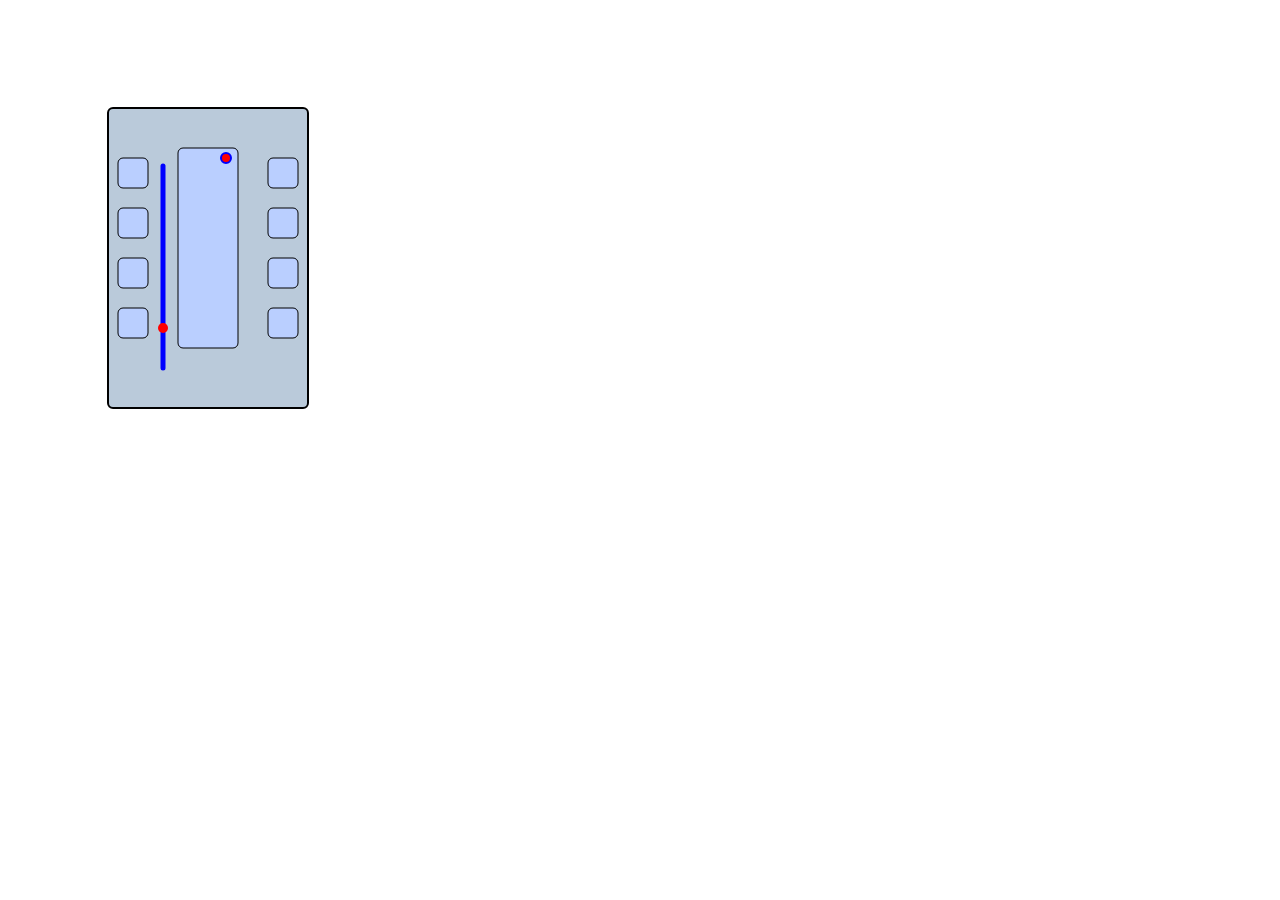
<file: AppData/hindex.html>
<html>
    <head>
        <title>Make Fabble</title>
        <script src="snap.svg-min.js"></script>
    </head>
    <body>
        <svg width="0" height="0">
            <pattern id="pattern" patternUnits="userSpaceOnUse" x="0" y="0" width="400" height="400" viewBox="0 0 400 400">
                <path d="M-5,0,10,15M0-5,15,10" stroke="white" stroke-width="5"/>
            </pattern>
        </svg>

        <script>
			var i = 0;
			var bDest = 1;
			var upX = 100, upY = 100;
			var floorX = 200, floorY = 300;
            var s = Snap();
			//var bigCircle = s.circle(150, 150, 100);
			//bigCircle.attr({fill: "#bacada", stroke: "#000", strokeWidth: 2});
			floor = s.rect(upX, upY, floorX, floorY, 5, 5).attr({fill: "#bacada", stroke: "#000", strokeWidth: 2});
			chair1 = s.rect(upX+10, upY+50, 30, 30, 5, 5).attr({fill: "#bacfff", stroke: "#000", strokeWidth: 1});
			chair2 = s.rect(upX+10, upY+100, 30, 30, 5, 5).attr({fill: "#bacfff", stroke: "#000", strokeWidth: 1});
			chair3 = s.rect(upX+10, upY+150, 30, 30, 5, 5).attr({fill: "#bacfff", stroke: "#000", strokeWidth: 1});
			chair4 = s.rect(upX+10, upY+200, 30, 30, 5, 5).attr({fill: "#bacfff", stroke: "#000", strokeWidth: 1});
			chair5 = s.rect(upX+floorX-40, upY+50, 30, 30, 5, 5).attr({fill: "#bacfff", stroke: "#000", strokeWidth: 1});
			chair6 = s.rect(upX+floorX-40, upY+100, 30, 30, 5, 5).attr({fill: "#bacfff", stroke: "#000", strokeWidth: 1});
			chair7 = s.rect(upX+floorX-40, upY+150, 30, 30, 5, 5).attr({fill: "#bacfff", stroke: "#000", strokeWidth: 1});
			chair8 = s.rect(upX+floorX-40, upY+200, 30, 30, 5, 5).attr({fill: "#bacfff", stroke: "#000", strokeWidth: 1});
			table = s.rect(upX+70, upY+40, 60, 200, 5, 5).attr({fill: "#bacfff", stroke: "#000", strokeWidth: 1});
			var dest = s.circle(upX+118, upY+50, 5).attr({fill: "red", stroke:"blue", strokeWidth:2});
			var loc1 = s.circle(upX+55, upY+260, 5).attr({fill: "red"});
			var loc2 = s.circle(upX+55, upY+220, 5).attr({fill: "red", display: "none"});
			var loc3 = s.circle(upX+55, upY+180, 5).attr({fill: "red", display: "none"});
			var loc4 = s.circle(upX+55, upY+140, 5).attr({fill: "red", display: "none"});
			var loc5 = s.circle(upX+55, upY+100, 5).attr({fill: "red", display: "none"});
			var loc6 = s.circle(upX+55, upY+60, 5).attr({fill: "red", display: "none"});
			var loc7 = s.circle(upX+55, upY+25, 5).attr({fill: "red", display: "none"});
			var loc8 = s.circle(upX+85, upY+25, 5).attr({fill: "red", display: "none"});
			var loc9 = s.circle(upX+120, upY+25, 5).attr({fill: "red", display: "none"});

			var linePath = "M155,360,155,125M155,125,220,125";
			var lineLength = Snap.path.getTotalLength(linePath);
			var pathA = s.path(linePath).attr({fill: "none", stroke: "blue", strokeWidth: 0, strokeDashoffset: lineLength, strokeLinecap: "round"});

			gFloor = s.group(floor, pathA, chair1, chair2, chair3, chair4, chair5, chair6, chair7, chair8, loc1, loc2, loc3, loc4, loc5, loc6, loc7, loc8, loc9, table, dest);

			gFloor.click(function(e){
			  	Snap.animate(0, lineLength,
			    function(step){ //step function
			      pathA.attr({
			        path: Snap.path.getSubpath(linePath, 0, step),
			        strokeWidth: 6
			      });
			      
			    }, // end of step function
			    800, //duration
			    mina.easeInOut, //easing
			    function(){ //callback
			      setTimeout(function(){
			        linePath.attr({
			          path: Snap.path.getSubpath(linePath, 0, 0),
			          strokeWidth: 0
			        });
			      }, 1000);//setTimeout
			    }//callback
			  );//Snap.animate
			});//click the circle


			function lineAnimate(e){
			  	Snap.animate(0, lineLength,
			    function(step){ //step function
			      pathA.attr({
			        path: Snap.path.getSubpath(linePath, 0, step),
			        strokeWidth: 5
			      });
			    }, // end of step function
			    1000, //duration
			    mina.easeInOut, //easing
			    function(){ //callback
			      setTimeout(function(){
			        linePath.attr({
			          path: Snap.path.getSubpath(linePath, 0, 0),
			          strokeWidth: 0
			        });
			      }, 1000);//setTimeout
			    }//callback
			  );//Snap.animate
			};//click the circle

			//pathA.animate({strokeWidth: 1, stroke: "#FF4136"}, 1000, function(){
				//pathA.animate({strokeWidth: 5, stroke: "blue"}, 3000)});
			
			lineAnimate();
			setInterval(blink, 100);
			
			function blink() {
				i = i + 2;
				if(bDest == 1){
					bDest = 0;
					dest.attr({display: 'none'});
				}else{
					bDest = 1;
					dest.attr({display: ''});
				}

				switch(i){
					case 10:
						loc1.attr({display: 'none'});
						loc2.attr({display: ''});
						break;
					case 20:
						loc2.attr({display: 'none'});
						loc3.attr({display: ''});
						break;
					case 30:
						loc3.attr({display: 'none'});
						loc4.attr({display: ''});
						break;
					case 40:
						loc4.attr({display: 'none'});
						loc5.attr({display: ''});
						break;
					case 50:
						loc5.attr({display: 'none'});
						loc6.attr({display: ''});
						var audio = new Audio("first.mp3");
					    	audio.play();

						break;
					case 60:
						loc6.attr({display: 'none'});
						loc7.attr({display: ''});
						gFloor.transform('r-15,200,250');
						break;
					case 62:
						gFloor.transform('r-35,200,250');
						break;
					case 64:
						gFloor.transform('r-55,200,250');
						break;
					case 66:
						gFloor.transform('r-75,200,250');
						break;
					case 68:
						gFloor.transform('r-90,200,250');
						break;
					case 70:
						loc7.attr({display: 'none'});
						loc8.attr({display: ''});
						break;
					case 80:
						loc8.attr({display: 'none'});
						loc9.attr({display: ''});
						break;
					case 82:
						gFloor.transform('r-115,200,250');
						break;
					case 84:
						gFloor.transform('r-140,200,250');
						break;
					case 86:
						gFloor.transform('r-165,200,250');
						break;
					case 88:
						gFloor.transform('r-180,200,250');
						break;
				}
			};
        </script>
    </body>
 </html>
</file>
